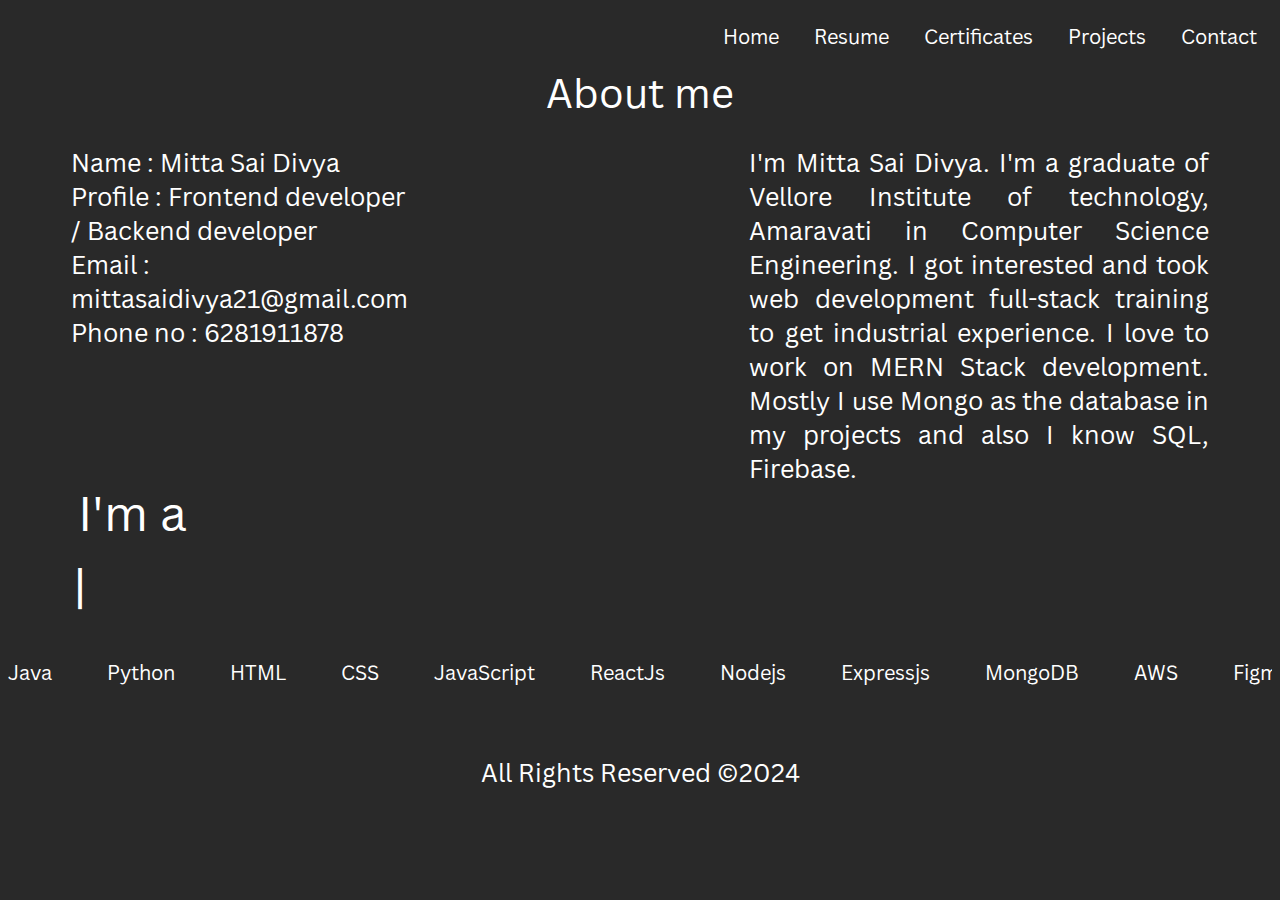
<file: index.html>
<!DOCTYPE html>
<html lang="en">
<head>
    <meta charset="UTF-8">
    <meta http-equiv="X-UA-Compatible" content="IE=edge">
    <meta name="viewport" content="width=device-width, initial-scale=1.0">
    <link rel="stylesheet" href="index.css" />
    <title>Document</title>
</head>

<body>
    <div class="navbar">
        <div class="items"><a href="index.html">Home</a></div>
        <div class="items"><a href="resume.html">Resume</a></div>
        <div class="items"><a href="certificates.html">Certificates</a></div>
        <div class="items"><a href="projects.html">Projects</a></div>
        <div class="items"><a href="contact.html">Contact</a></div>
    </div>
    <div class="about-me">About me</div>
    <div class="matter">
        <div class="profile">
            <div class="detail">Name : Mitta Sai Divya</div>
            <div class="detail">Profile : Frontend developer / Backend developer</div>
            <div class="detail">Email : mittasaidivya21@gmail.com</div>
            <div class="detail">Phone no : 6281911878</div>
        </div>
        <div class="about">
            I'm Mitta Sai Divya. I'm a graduate of Vellore Institute of technology, Amaravati in Computer Science
            Engineering. I got interested and took web development full-stack training to get industrial experience. I
            love to work on MERN Stack development. Mostly I use Mongo as the database in my projects and also I know
            SQL, Firebase.
        </div>
        
    </div>
    <div class="textanimate">
        <div class="static-type"> I'm a </div>
        <ul class="dynamic-type">
            <li><span>Frontend developer</span></li>
            <li><span>Backend developer</span></li>
            <li><span>Full Stack developer</span></li>
        </ul>
    </div>
    
    <div class="scrolling">
        <div class="scroll">
            <span>Java Python HTML CSS JavaScript ReactJs Nodejs Expressjs MongoDB AWS Figma SQL </span>
            <span>Java Python HTML CSS JavaScript ReactJs Nodejs Expressjs MongoDB AWS Figma SQL </span>
            <span>Java Python HTML CSS JavaScript ReactJs Nodejs Expressjs MongoDB AWS Figma SQL </span>
        </div>
    </div>
    <div class="footer">
        <p>All Rights Reserved &copy;2024</p>
    </div>
</body>

</html>
</file>
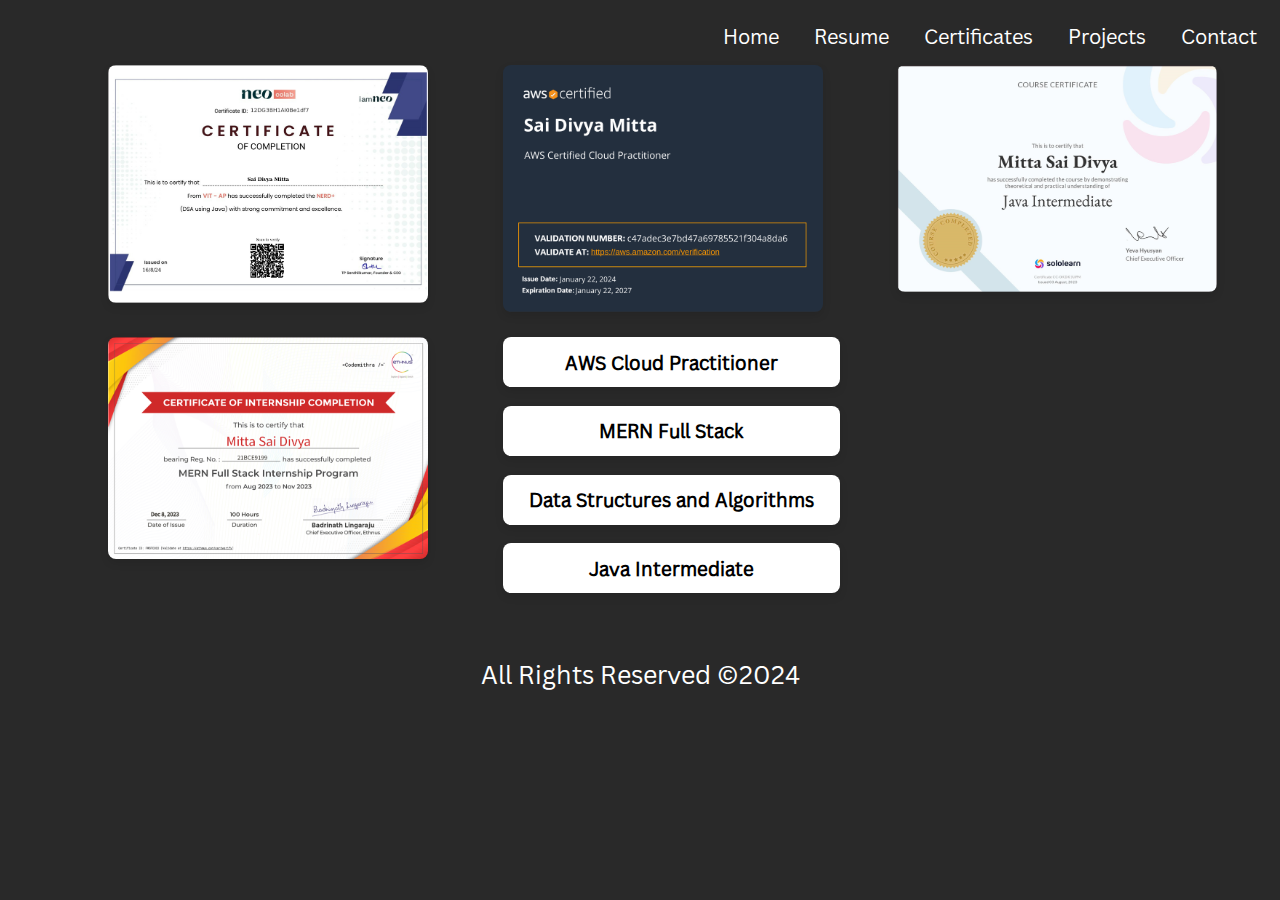
<file: certificates.html>
<!DOCTYPE html>
<html lang="en">
<head>
    <meta charset="UTF-8">
    <meta name="viewport" content="width=device-width, initial-scale=1.0">
    <link rel="stylesheet" href="certificates.css"/>
    <title>Document</title>
</head>
<body>
    <div class="navbar">
        <div class="items"><a href="index.html">Home</a></div>
        <div class="items"><a href="resume.html">Resume</a></div>
        <div class="items"><a href="certificates.html">Certificates</a></div>
        <div class="items"><a href="projects.html">Projects</a></div>
        <div class="items"><a href="contact.html">Contact</a></div>
    </div>
    <div class="certificates">
        <div class="cert4">
            <img src="dsa.png" alt="">
        </div>
        <div class="cert2"><img src="aws.png" alt=""></div>
        <div class="cert3">
            <img src="java.png" alt="">
        </div>
        <div class="cert1">
            <img src="mern.png" alt="">
        </div>
        <div class="names">
            <h3 class="name1">AWS Cloud Practitioner</h3>
            <h3 class="name2">MERN Full Stack</h3>
            <h3 class="name3">Data Structures and Algorithms</h3>
            <h3 class="name4">Java Intermediate</h3>
        </div>
    </div>
    <div class="footer">
        <p>All Rights Reserved &copy;2024</p>
    </div>
</body>
</html>
</file>
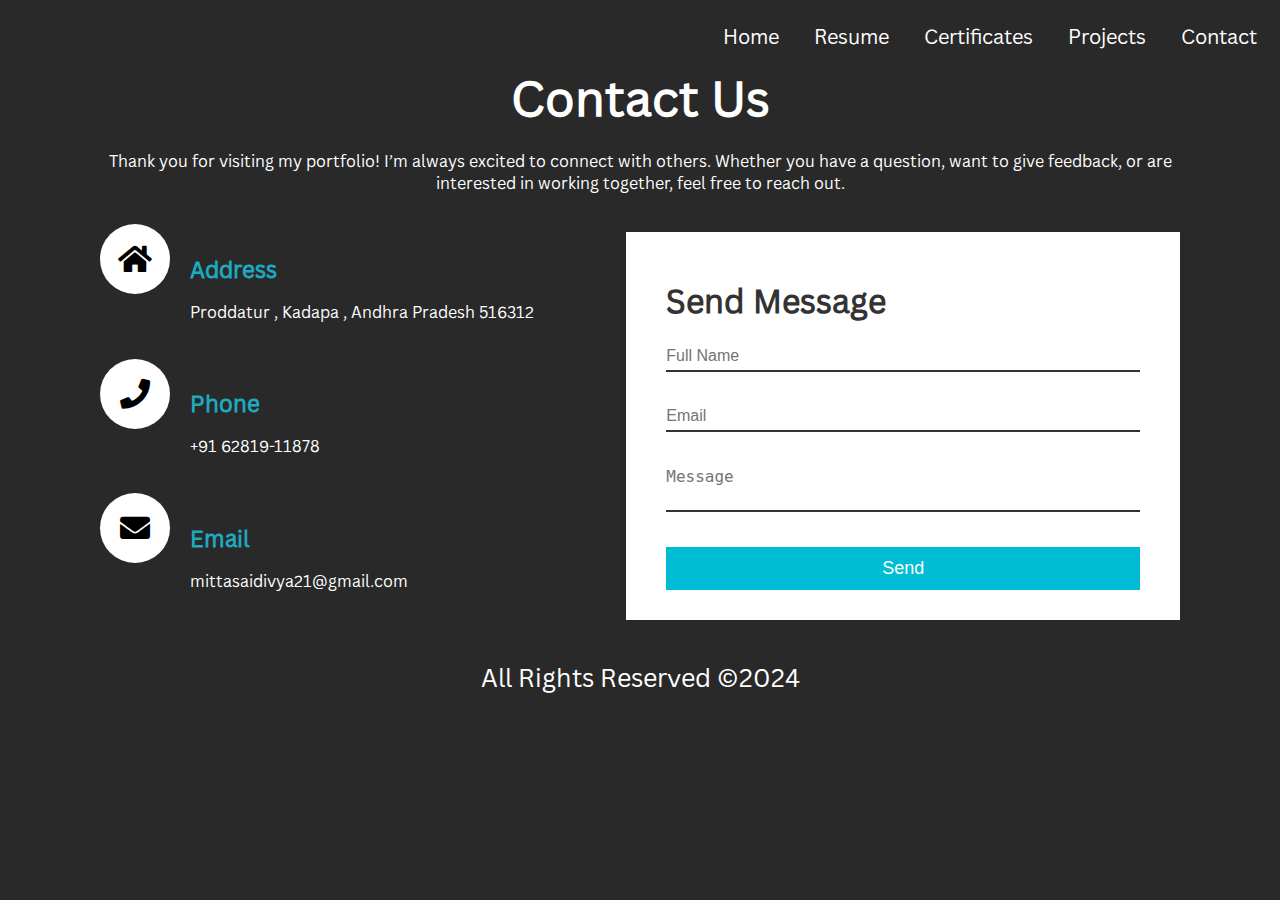
<file: contact.html>
<!DOCTYPE html>
<html lang="en">

<head>
    <meta charset="UTF-8">
    <meta name="viewport" content="width=device-width, initial-scale=1.0">
    <link rel="stylesheet" href="contact.css" />
    <title>Document</title>
    <link rel="stylesheet" href="https://cdnjs.cloudflare.com/ajax/libs/font-awesome/5.15.4/css/all.min.css">
</head>

<body>
    <div class="navbar">
        <div class="items"><a href="index.html">Home</a></div>
        <div class="items"><a href="resume.html">Resume</a></div>
        <div class="items"><a href="certificates.html">Certificates</a></div>
        <div class="items"><a href="projects.html">Projects</a></div>
        <div class="items"><a href="contact.html">Contact</a></div>
    </div>
    <section>

        <div class="container">
            <div class="section-header">
                <div class="container">
                    <h2>Contact Us</h2>
                    <p>Thank you for visiting my portfolio! I’m always excited to connect with others. Whether you have
                        a question, want to give feedback, or are interested in working together, feel free to reach
                        out.</p>
                </div>
            </div>
            <div class="row">
                <div class="contact-info">
                    <div class="contact-info-item">
                        <div class="contact-info-icon">
                            <i class="fas fa-home"></i>
                        </div>
                        <div class="contact-info-content">
                            <h4>Address</h4>
                            <p>Proddatur , Kadapa , Andhra Pradesh 516312</p>
                        </div>
                    </div>
                    <div class="contact-info-item">
                        <div class="contact-info-icon">
                            <i class="fas fa-phone"></i>
                        </div>
                        <div class="contact-info-content">
                            <h4>Phone</h4>
                            <p>+91 62819-11878</p>
                        </div>
                    </div>
                    <div class="contact-info-item">
                        <div class="contact-info-icon">
                            <i class="fas fa-envelope"></i>
                        </div>
                        <div class="contact-info-content">
                            <h4>Email</h4>
                            <p>mittasaidivya21@gmail.com</p>
                        </div>
                    </div>
                </div>
                <div class="contact-form">
                    <form id="contact-form" onsubmit="sendEmail(event)">
                        <h2>Send Message</h2>

                        <div class="input-box">
                            <input type="text" id="full-name" name="name" required="true" placeholder="Full Name">
                            <span>Full Name</span>
                        </div>

                        <div class="input-box">
                            <input type="email" id="email" name="email" required="true" placeholder="Email">
                            <span>Email</span>
                        </div>

                        <div class="input-box">
                            <textarea id="message" name="message" required="true" placeholder="Message"></textarea>
                            <span>Type your Message...</span>
                        </div>

                        <div class="input-box">
                            <input type="submit" value="Send">
                        </div>
                    </form>
                </div>
            </div>
        </div>
    </section>
    <div class="footer">
        <p>All Rights Reserved &copy;2024</p>
    </div>
    <script>
        function sendEmail(event) {
            event.preventDefault();
            var name = document.getElementById('full-name').value;
            var email = document.getElementById('email').value;
            var message = document.getElementById('message').value;
            if (!name || !email || !message) {
                alert("Please fill in all fields.");
                return;
            }
            var emailBody = `Name: ${name}\nEmail: ${email}\n\nMessage:\n${message}`;
            var recipientEmail = "your-email@example.com";
            var mailtoLink = `mailto:${recipientEmail}?subject=New Contact Form Message&body=${encodeURIComponent(emailBody)}`;
            window.location.href = mailtoLink;
        }

    </script>
</body>

</html>
</file>
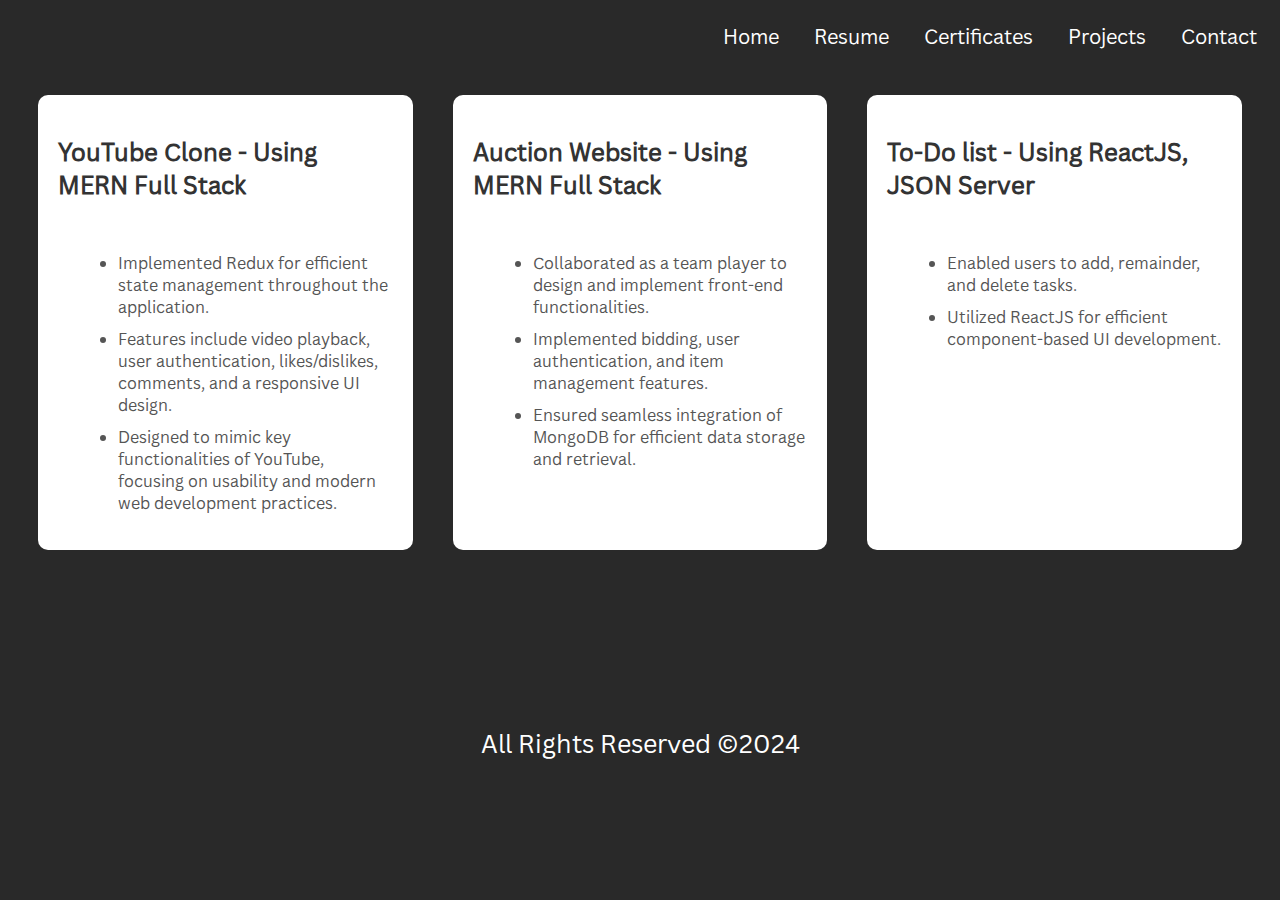
<file: projects.html>
<!DOCTYPE html>
<html lang="en">

<head>
    <meta charset="UTF-8">
    <meta name="viewport" content="width=device-width, initial-scale=1.0">
    <link rel="stylesheet" href="projects.css" />
    <title>Document</title>
</head>

<body>
    <div class="navbar">
        <div class="items"><a href="index.html">Home</a></div>
        <div class="items"><a href="resume.html">Resume</a></div>
        <div class="items"><a href="certificates.html">Certificates</a></div>
        <div class="items"><a href="projects.html">Projects</a></div>
        <div class="items"><a href="contact.html">Contact</a></div>
    </div>
    <div class="container">
        <div class="cont1">
            <h2 class="white">YouTube Clone - Using MERN Full Stack </h2>
            <div class="matter">
                <ul>
                    <li>Implemented Redux for efficient state management throughout the application.</li>
                    <li>Features include video playback, user authentication, likes/dislikes, comments, and a responsive
                        UI design.</li>
                    <li>Designed to mimic key functionalities of YouTube, focusing on usability and modern web
                        development practices.</li>
                </ul>
            </div>
        </div>
        <div class="cont1">
            <h2 class="white">Auction Website - Using MERN Full Stack</h2>
            <div class="matter">
                <ul>
                    <li>Collaborated as a team player to design and implement front-end functionalities.</li>
                    <li>Implemented bidding, user authentication, and item management features.</li>
                    <li>Ensured seamless integration of MongoDB for efficient data storage and retrieval.</li>
                </ul>
            </div>
        </div>
        <div class="cont1">
            <h2 class="white">To-Do list - Using ReactJS, JSON Server</h2>
            <div class="matter">
                <ul>
                    <li>Enabled users to add, remainder, and delete tasks.</li>
                    <li>Utilized ReactJS for efficient component-based UI development.</li>
                </ul>
            </div>
        </div>
    </div>
    <div class="footer">
        <p>All Rights Reserved &copy;2024</p>
    </div>
</body>
</html>
</file>
<file: index.css>
@font-face {
    font-family: 'Canva Sans';
    src: url('./fonts/Canva Sans/CanvaSans-Regular.otf') format('opentype');
}

a {
    text-decoration: none;
    color: white;
}

body {
    font-family: 'Canva Sans';
    background-color: rgb(41, 41, 41);
    position: relative;
}

.navbar {
    display: flex;
    flex-direction: row;
    color: white;
    gap: 15px;
    font-size: 20px;
    justify-content: flex-end;
    padding: 5px;

}

.navbar .items {
    padding: 10px;
    cursor: pointer;
}

.navbar .items:hover {
    background-color: darkred;

}

.about-me {
    font-size: 40px;
    color: white;
    justify-content: center;
    display: flex;
}

.matter {
    display: flex;
    position: relative;
    justify-content: space-between;
    color: white;
    font-size: 25px;
    gap: 30%;
    margin-top: 2%;
    padding: 0% 5%;
}

.about {
    text-align: justify;
}

.footer {
    display: flex;
    align-items: end;
    justify-content: center;
    color: white;
    font-size: 25px;
}

.scrolling {
    display: block;
    position: relative;
    overflow: hidden;
    width: 100%;
    margin-bottom: 44px;
}

.scroll {
    display: inline-block;
    white-space: nowrap;
    animation: scroll 30s linear infinite;
}

.scroll span {
    color: white;
    word-spacing: 50px;
    font-size: 20px;
}

@keyframes scroll {
    0% {
        transform: translateX(100%);
    }

    100% {
        transform: translateX(-100%);
    }
}

.textanimate {
    display: inline-flex;
    margin-left: 70px;
    position: relative;
    color: white;
    font-size: 3em;
}
.static-type{
    position: absolute;
    top: -5px;

}
.textanimate .dynamic-type {
    margin-left: -45px;
    overflow: hidden;
    height: 75px;
    line-height: 90px;
    list-style: none;
    margin-top: 51px;
}

.dynamic-type li{
    position: relative;
    top:5px;
    animation: slide 12s steps(3) infinite;
}

@keyframes slide {
    100%{
      top: -270px; 
    }
  }

.textanimate .dynamic-type li span::after {
    content: "|";
    position: absolute;
    left:0; 
    background:rgb(41,41,41);
    animation: typing 4s steps(20) infinite;
    width: 100%;
}
@keyframes typing{
    40%, 60%{
        left: calc(100% + 30px);
      }
      100%{
        left: 0;
      }
}
@media (max-width: 768px) {
    .navbar {
        display: flex;
        flex-direction: column;
        font-size: 16px;
        gap: 10px;
        align-items: center;
    }

    .about-me {
        font-size: 25px;
    }

    .matter {
        flex-direction: column;
        align-items: center;
        gap: 10px;
        font-size: 25px;
        justify-content: center;

    }
    .textanimate {
        display: inline-flex;
        margin-left: 70px;
        position: relative;
        color: white;
        font-size: 2em;
    }

    .footer {
        font-size: 25px;
    }

    .scroll span {
        font-size: 25px;
    }
}
</file>
<file: certificates.css>
@font-face {
    font-family: 'Canva Sans';
    src: url('./fonts/Canva Sans/CanvaSans-Regular.otf') format('opentype');
}

body {
    font-family: 'Canva Sans', sans-serif;
    background-color: rgb(41, 41, 41);
    position: relative;
}

.navbar {
    display: flex;
    flex-direction: row;
    color: white;
    gap: 15px;
    font-size: 20px;
    justify-content: flex-end;
    padding: 5px;
}

.navbar .items {
    padding: 10px;
    cursor: pointer;
}

.navbar .items:hover {
    background-color: darkred;
}

.footer {
    position: relative;
    bottom: -20px;
    color: white;
    font-size: 25px;
    text-align: center;
    display: flex;
    justify-content: center;
    align-items: center;
}

a {
    text-decoration: none;
    color: white;
}

.certificates {
    display: grid;
    grid-template-columns: repeat(3, 1fr);
    gap: 20px;
    padding-left: 100px;
}

.certificates img {
    width: 100%;
    max-width: 320px;
    height: auto;
    border-radius: 8px;
    box-shadow: 0 4px 8px rgba(0, 0, 0, 0.1);
}

.certificates img:hover {
    width: 100%;
    box-shadow: 0cqmax;
}

.name1,
.name2,
.name3,
.name4 {
    border-radius: 8px;
    box-shadow: 0 4px 8px rgba(0, 0, 0, 0.1);
    width: 90%;
    height: 50px;
    margin-top: 0px;
    background-color: white;
    align-items: center;
    display: flex;
    justify-content: center;
}

@media (max-width: 768px) {
    .certificates {
        display: flex;
        flex-direction: column;
        align-items: center;
    }
    .names{
        font-size: 12px;
    }
    .navbar{
        display: flex;
        flex-direction: column;
        align-items: center;
    }
}

.name2 {
    animation: sliding2 3s linear forwards;
}

.name3 {
    animation: sliding3 3s linear 1s forwards;
}

.name4 {
    animation: sliding4 3s linear 2s forwards;
}

@keyframes sliding2 {
    0% {
        transform: translateX(0%);
    }

    100% {
        transform: translateX(30%);
    }
}

@keyframes sliding3 {
    0% {
        transform: translateX(0%);
    }

    100% {
        transform: translateX(60%);
    }
}

@keyframes sliding4 {
    0% {
        transform: translateX(0%);
    }

    100% {
        transform: translateX(90%);
    }
}
</file>
<file: contact.css>
@font-face {
  font-family: 'Canva Sans';
  src: url('./fonts/Canva Sans/CanvaSans-Regular.otf') format('opentype');
}
body {
    font-family: 'Canva Sans';
    background-color: rgb(41, 41, 41);
}

.navbar {
    display: flex;
    flex-direction: row;
    color: white;
    gap: 15px;
    font-size: 20px;
    justify-content: flex-end;
    padding: 5px;

}

.navbar .items {
    padding: 10px;
    cursor: pointer;
}

.navbar .items:hover {
    background-color: darkred;

}
.footer {
    color: white;
    font-size: 25px;
    text-align: center;
    display: flex;
    justify-content: center;
    align-items: center;
    margin-top: 7px;
}
a{
    text-decoration: none;
    color:white;
}

section {
  position: relative;
  display: flex;
  flex-direction: row;
  z-index:3;
}

.container {
  max-width: 1080px;
  margin-left: auto;
  margin-right: auto;
  margin-top: -20px;
}

.section-header {
  margin-bottom: 50px;
  text-align: center;
}

.section-header h2 {
  color: #FFF;
  font-weight: bold;
  font-size: 3em;
  margin-bottom: 20px;
}

.section-header p {
  color: #FFF;
}

.row  {
  display: flex;
  align-items: center;
  flex-direction: row;
  justify-content: space-between;
  margin-top: -20px;
}

.contact-info {
  width: 50%;
}

.contact-info-item {
  display: flex;
  margin-bottom: 20px;
}

.contact-info-icon {
  height: 70px;
  width: 70px;
  background-color: #fff;
  text-align: center;
  border-radius: 50%;
}

.contact-info-icon i {
  font-size: 30px;
  line-height: 70px;
}

.contact-info-content {
  margin-left: 20px;
}

.contact-info-content h4 {
  color: #1da9c0;
  font-size: 1.4em;
  margin-bottom: 5px;
}

.contact-info-content p {
  color: #FFF;
  font-size: 1em;
}

.contact-form {
  background-color: #fff;
  padding: 40px;
  width: 45%;
  padding-bottom: 20px;
  padding-top: 20px;
}

.contact-form h2 {
  font-weight: bold;
  font-size: 2em;
  margin-bottom: 10px;
  color: #333;
}

.contact-form .input-box {
  position: relative;
  width: 100%;
  margin-top: 10px;
}

.contact-form .input-box input,
.contact-form .input-box textarea{
  width: 100%;
  padding: 5px 0;
  font-size: 16px;
  margin: 10px 0;
  border: none;
  border-bottom: 2px solid #333;
  outline: none;
  resize: none;
  background-color: transparent;
}

.contact-form .input-box span {
  position: absolute;
  left: 0;
  top: 10px;
  padding: 5px 0;
  font-size: 16px;
  margin: 10px 0;
  pointer-events: none;
  transition: 0.3s ease-in-out; 
  color: #666;
  opacity: 0;
}

.contact-form .input-box input:focus ~ span,
.contact-form .input-box textarea:focus ~ span{
  color: #e91e63;
  font-size: 12px;
  transform: translateY(-20px);
}

.contact-form .input-box input[type="submit"]
{
  width: 100%;
  background: #00bcd4;
  color: #FFF;
  border: none;
  cursor: pointer;
  padding: 10px;
  font-size: 18px;
  border: 1px solid #00bcd4;
  transition: 0.5s;
}

.contact-form .input-box input[type="submit"]:hover
{
  background: #FFF;
  color: #00bcd4;
}

@media (max-width: 768px) {
  section {
    padding-top: 50px;
    padding-bottom: 50px;
  }
  
  .row {
    flex-direction: column;
  }
  
  .contact-info {
    margin-bottom: 40px;
    width: 100%;
  }
  
  .contact-form {
    width: 100%;
  }
  .navbar{
    display: flex;
    flex-direction: column;
    align-items: center;
  }
}
</file>
<file: projects.css>
@font-face {
    font-family: 'Canva Sans';
    src: url('./fonts/Canva Sans/CanvaSans-Regular.otf') format('opentype');
}

body {
    font-family: 'Canva Sans', sans-serif;
    background-color: rgb(41, 41, 41);
    position: relative;
}

.navbar {
    display: flex;
    flex-direction: row;
    color: white;
    gap: 15px;
    font-size: 20px;
    justify-content: flex-end;
    padding: 5px;
}

.navbar .items {
    padding: 10px;
    cursor: pointer;
}

.navbar .items:hover {
    background-color: darkred;
}

.footer {
    position:absolute;
    bottom: -205px;
    width: 100%;
    color: white;
    font-size: 25px;
    text-align: center;
}

a {
    text-decoration: none;
    color: white;
}

.container {
    display: flex;
    flex-direction: row;
    gap: 20px;
    padding: 20px;
    justify-content: space-between;
}

.cont1 {
    background-color: white;
    width: 50%;
    margin: 10px;
    position: relative;
    display: flex;
    flex-direction: column;
    gap: 20px;
    align-items: flex-start;
    padding: 20px;
    box-sizing: border-box;
    border-radius: 10px; 
}

.cont1 h2 {
    font-size: 24px;
    color: #333;
    font-weight: bold;
    margin-bottom: 15px; 
}

.matter ul {
    list-style-type: disc;
    margin-left: 20px;
}

.matter li {
    font-size: 16px;
    color: #555;
    margin-bottom: 10px; 
}

a {
    text-decoration: none;
    color: white;
}

@media (max-width: 768px) {
    .container {
        flex-direction: column;
        align-items: center;
    }

    .navbar {
        font-size: 16px;
        padding: 10px;
        display: flex;
        flex-direction: column;
        align-items: center;
    }

    .footer {
        font-size: 25px;
    }

    .cont1 {
        width: 90%;
    }
}
</file>
